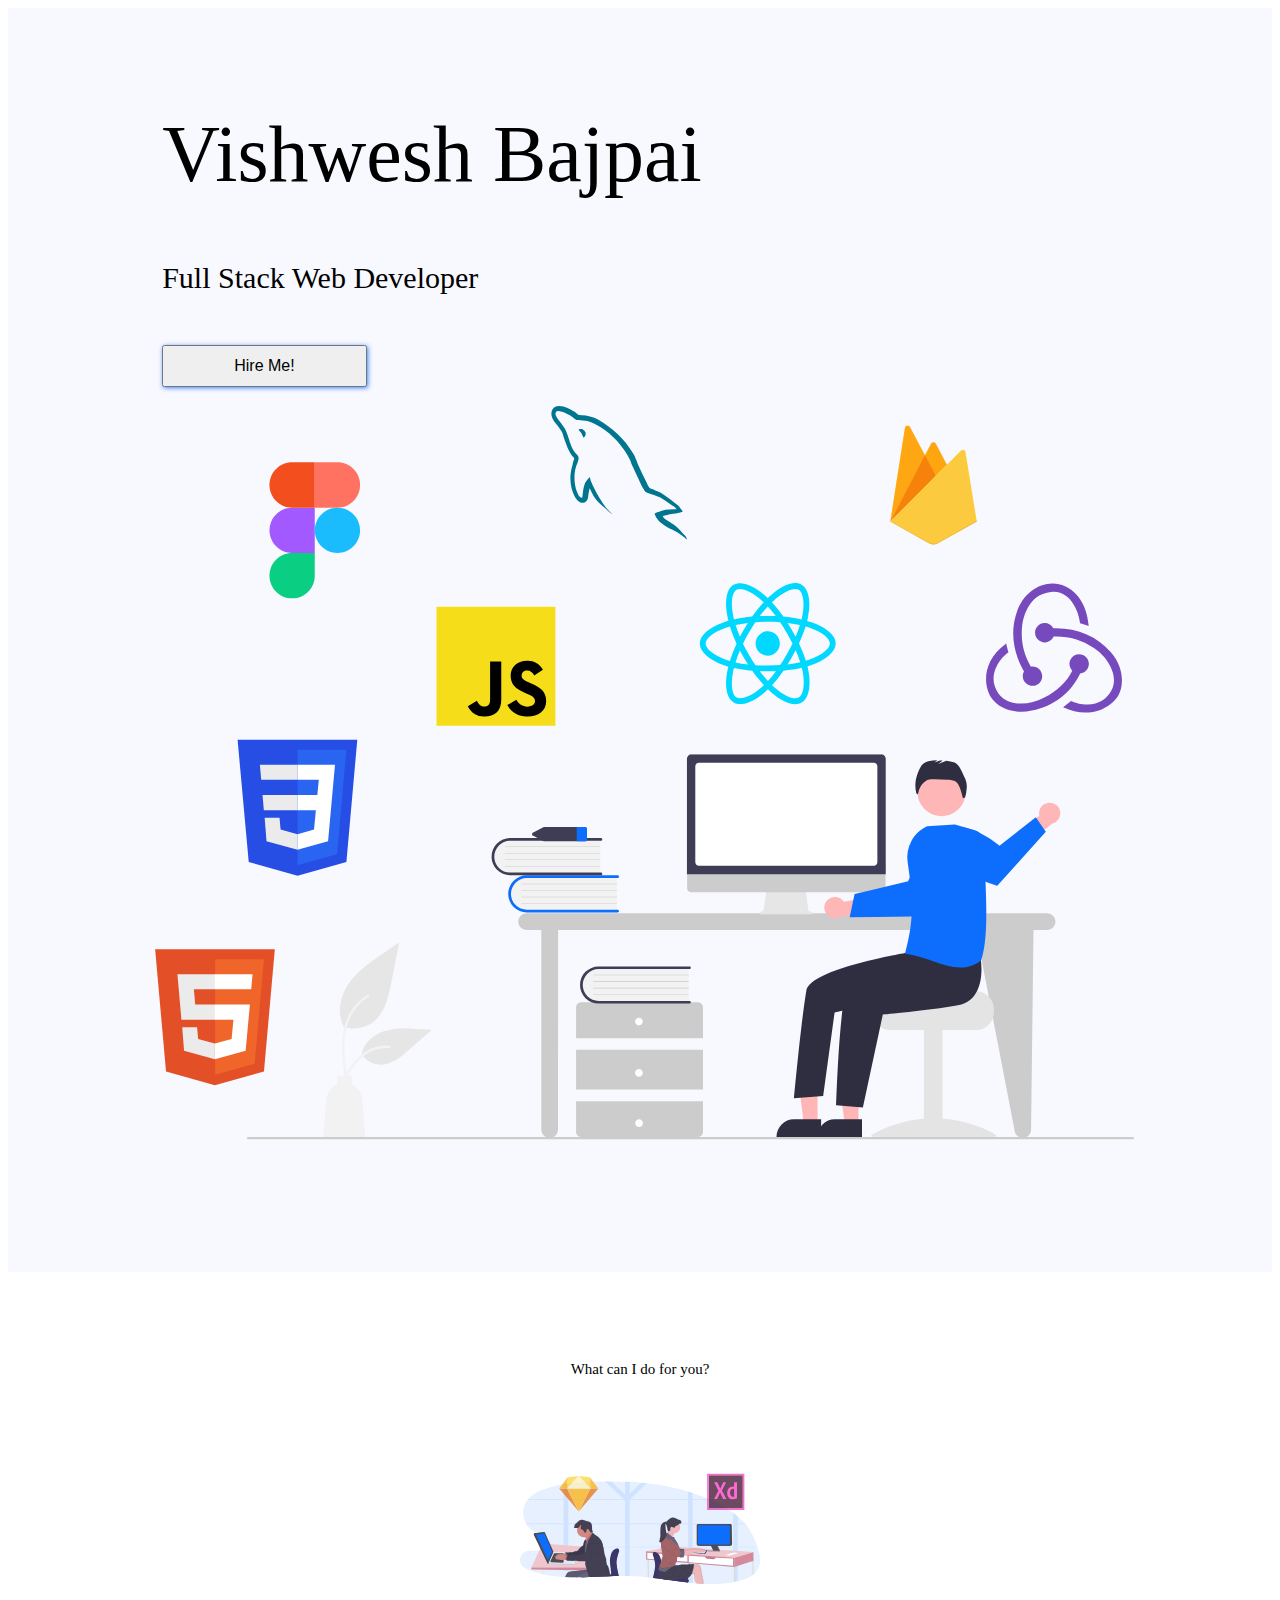
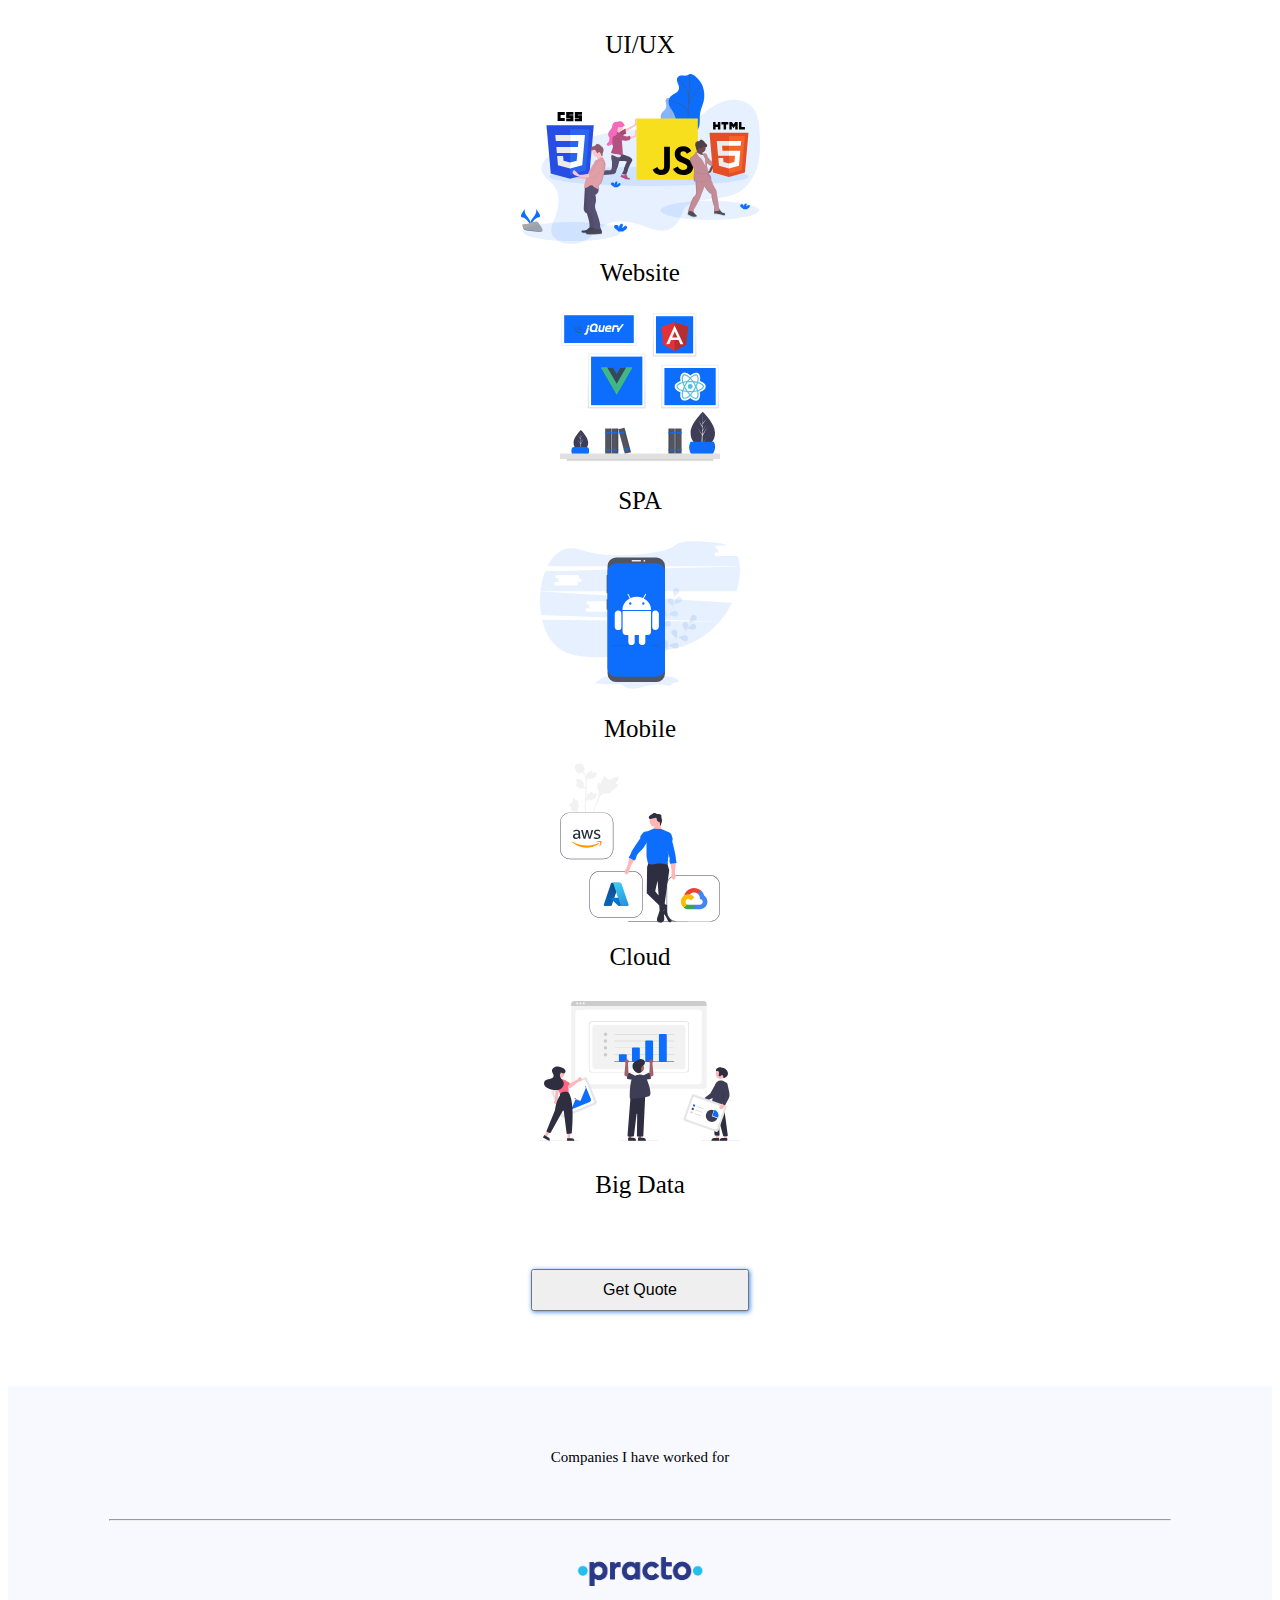
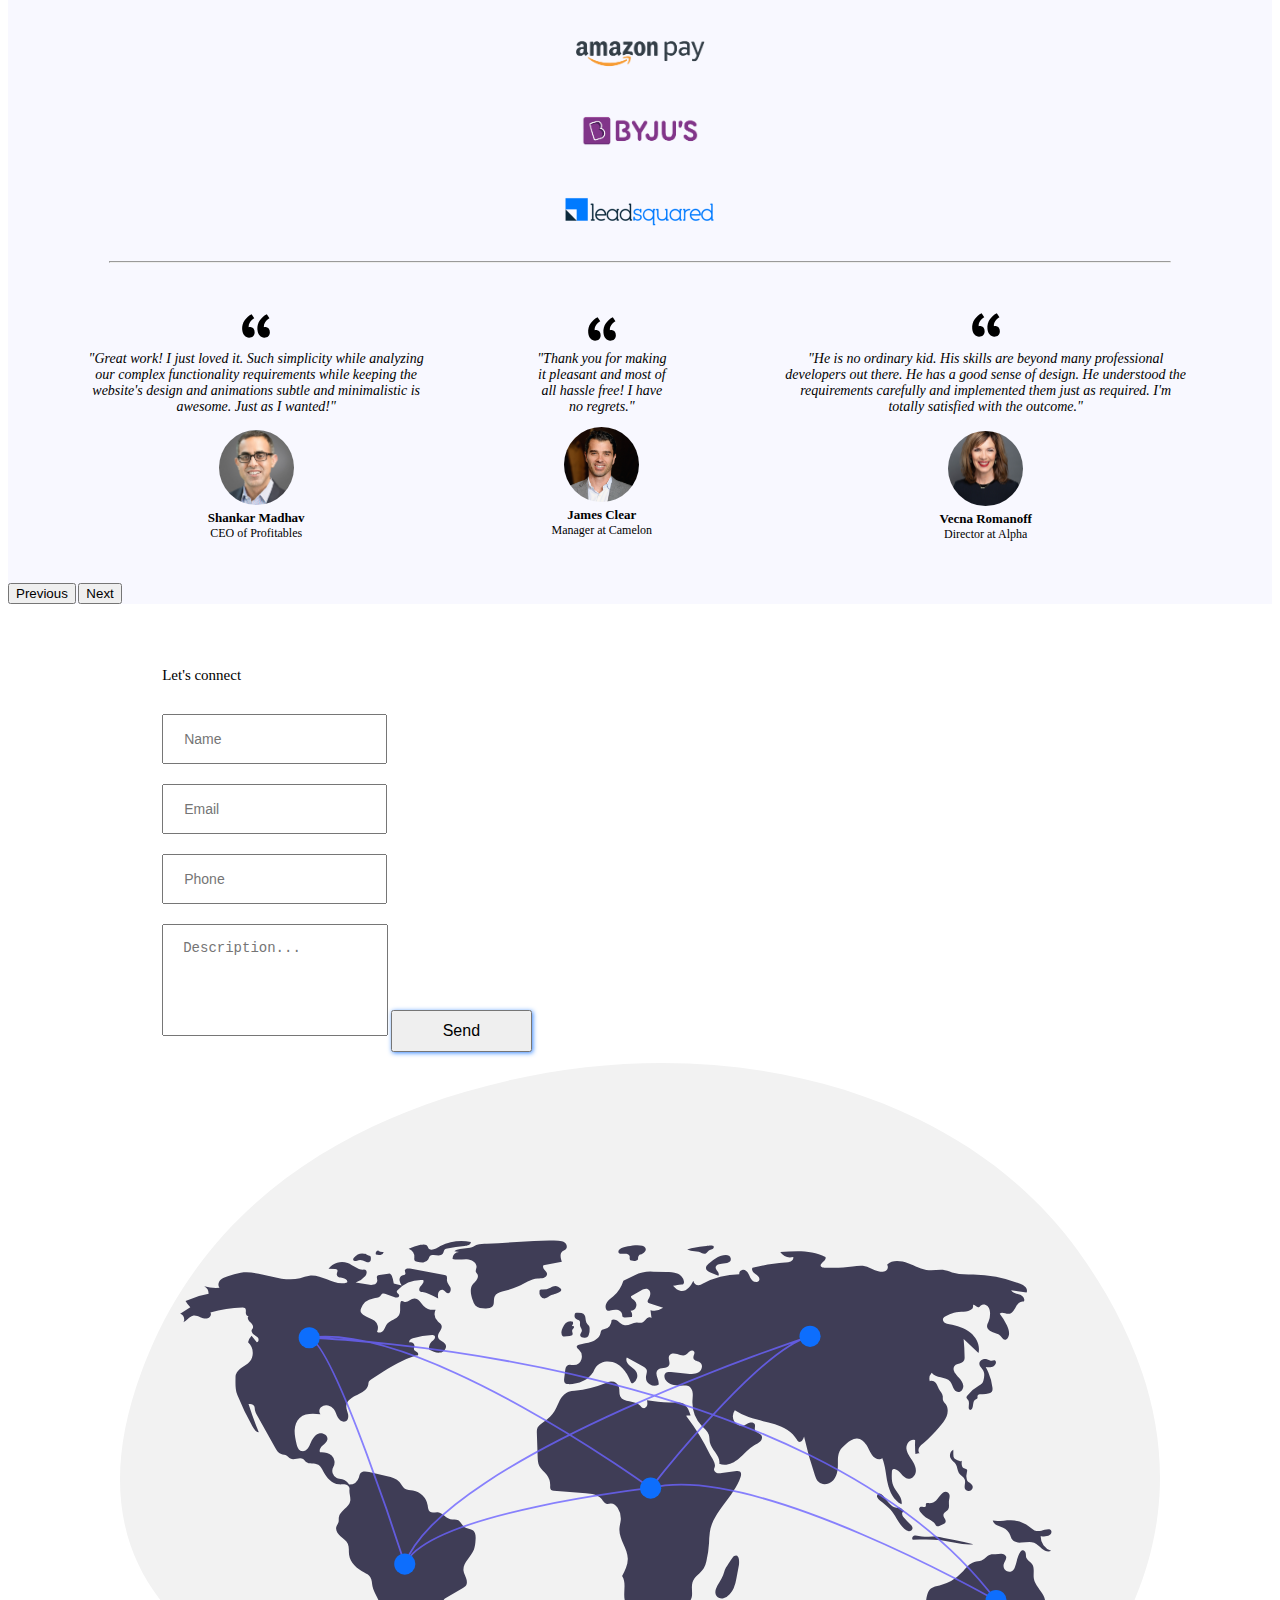
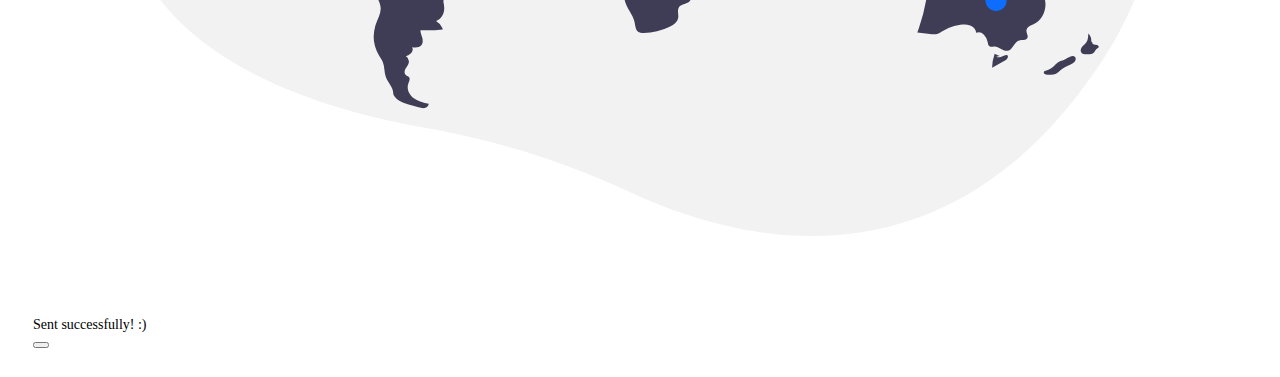
<file: index.html>
<!DOCTYPE html>
<html>
  <head>
    <meta charset="utf-8" />
    <meta http-equiv="X-UA-Compatible" content="IE=edge" />
    <title>Professional Services</title>
    <meta name="description" content="IT Services Provider" />
    <meta name="viewport" content="width=device-width, initial-scale=1" />
    <!-- CSS -->
    <link rel="stylesheet" href="./css/index.css" />
    <link
      href="https://cdn.jsdelivr.net/npm/bootstrap@5.2.0/dist/css/bootstrap.min.css"
      rel="stylesheet"
      integrity="sha384-gH2yIJqKdNHPEq0n4Mqa/HGKIhSkIHeL5AyhkYV8i59U5AR6csBvApHHNl/vI1Bx"
      crossorigin="anonymous"
    />
    <!-- CSS Ends -->
  </head>

  <body>
    <!-- Scroll Top Button -->
    <div
      id="scrollButton"
      class="scroll-button-wrapper"
      onclick="scrollClickHandler()"
    >
      <img src="./assets/icons/ArrowUpIcon.svg" />
    </div>
    <!-- Scroll Top Button Ends-->

    <!-- Header -->
    <div id="header" class="header-wrapper">
      <div class="container">
        <div class="row header-row">
          <div class="col-lg-6 header-left">
            <p class="display-1 heading-text">Vishwesh Bajpai</p>
            <p class="heading-subtext">Full Stack Web Developer</p>
            <a href="#footer"
              ><button class="btn btn-primary header-button">
                Hire Me!
              </button></a
            >
          </div>
          <div class="col-lg-6 header-right">
            <img src="./assets/images/HeaderImg.svg" class="header-image" />
          </div>
        </div>
      </div>
    </div>
    <!-- Header Ends -->

    <!-- Services -->
    <div class="services-wrapper">
      <div class="container">
        <h2 class="display-1">What can I do for you?</h2>
        <div class="row gy-5">
          <div class="col-lg-4 col-sm-6 column-center">
            <img
              src="./assets/images/UnDraw_UIUXImg.svg"
              class="services-image uiux-image"
            />
            <p>UI/UX</p>
          </div>
          <div class="col-lg-4 col-sm-6 column-center">
            <img
              src="./assets/images/UnDraw_WebDevImg.svg"
              class="services-image website-image"
            />
            <p>Website</p>
          </div>
          <div class="col-lg-4 col-sm-6 column-center">
            <img
              src="./assets/images/UnDraw_SPAImg.svg"
              class="services-image spa-image"
            />
            <p>SPA</p>
          </div>
          <div class="col-lg-4 col-sm-6 column-center">
            <img
              src="./assets/images/UnDraw_AndroidImg.svg"
              class="services-image"
            />
            <p>Mobile</p>
          </div>
          <div class="col-lg-4 col-sm-6 column-center">
            <img
              src="./assets/images/UnDraw_CloudImg.svg"
              class="services-image cloud-image"
            />
            <p>Cloud</p>
          </div>
          <div class="col-lg-4 col-sm-6 column-center">
            <img
              src="./assets/images/UnDraw_BigDataImg.svg"
              class="services-image"
            />
            <p>Big Data</p>
          </div>
        </div>
        <div class="services-button-wrapper">
          <a href="#footer"
            ><button class="btn btn-primary services-button">
              Get Quote
            </button></a
          >
        </div>
      </div>
    </div>
    <!-- Services Ends -->

    <!-- Companies -->
    <div class="companies-wrapper">
      <div class="container">
        <h2 class="display-1">Companies I have worked for</h2>
        <hr style="margin: 0 0 1rem 0" />
        <div class="row">
          <div class="col-lg-3 col-sm-6 col-6 companies-logo-wrapper">
            <img src="./assets/images/PractoImg.png" />
          </div>
          <div class="col-lg-3 col-sm-6 col-6 companies-logo-wrapper">
            <img src="./assets/images/AmazonPayImg.png" />
          </div>
          <div class="col-lg-3 col-sm-6 col-6 companies-logo-wrapper">
            <img src="./assets/images/ByjusImg.png" />
          </div>
          <div class="col-lg-3 col-sm-6 col-6 companies-logo-wrapper">
            <img src="./assets/images/LeadSquaredImg.png" />
          </div>
        </div>
        <hr style="margin: 1rem 0 0 0" />
      </div>
    </div>
    <!-- Companies Ends-->

    <!-- Carousel -->
    <div
      id="carouselExampleControls"
      class="carousel slide"
      data-bs-ride="carousel"
    >
      <div class="carousel-inner">
        <div class="carousel-item active">
          <div class="slide-item">
            <img
              src="./assets/icons/QuoteIcon.svg"
              alt="Quotes"
              class="quote-icon"
            />
            <p>
              "Great work! I just loved it. Such simplicity while analyzing our
              complex functionality requirements while keeping the website's
              design and animations subtle and minimalistic is awesome. Just as
              I wanted!"
            </p>
            <div class="slide-image-container">
              <div><img src="./assets/images/CEO1Img.jpg" /></div>
              <h6>Shankar Madhav</h6>
              <p>CEO of Profitables</p>
            </div>
          </div>
        </div>
        <div class="carousel-item">
          <div class="slide-item">
            <img
              src="./assets/icons/QuoteIcon.svg"
              alt="Quotes"
              class="quote-icon"
            />
            <p>
              "Thank you for making it pleasant and most of all hassle free! I
              have no regrets."
            </p>
            <div class="slide-image-container">
              <div><img src="./assets/images/CEO2Img.jpg" /></div>
              <h6>James Clear</h6>
              <p>Manager at Camelon</p>
            </div>
          </div>
        </div>
        <div class="carousel-item">
          <div class="slide-item">
            <img
              src="./assets/icons/QuoteIcon.svg"
              alt="Quotes"
              class="quote-icon"
            />
            <p>
              "He is no ordinary kid. His skills are beyond many professional
              developers out there. He has a good sense of design. He understood
              the requirements carefully and implemented them just as required.
              I'm totally satisfied with the outcome."
            </p>
            <div class="slide-image-container">
              <div><img src="./assets/images/CEO3Img.jpg" /></div>
              <h6>Vecna Romanoff</h6>
              <p>Director at Alpha</p>
            </div>
          </div>
        </div>
      </div>
      <button
        class="carousel-control-prev"
        type="button"
        data-bs-target="#carouselExampleControls"
        data-bs-slide="prev"
      >
        <span class="carousel-control-prev-icon" aria-hidden="true"></span>
        <span class="visually-hidden">Previous</span>
      </button>
      <button
        class="carousel-control-next"
        type="button"
        data-bs-target="#carouselExampleControls"
        data-bs-slide="next"
      >
        <span class="carousel-control-next-icon" aria-hidden="true"></span>
        <span class="visually-hidden">Next</span>
      </button>
    </div>
    <!-- Carousel Ends -->

    <!-- Footer -->
    <div id="footer" class="footer-wrapper">
      <div class="container">
        <div class="row">
          <div class="col-lg-6 footer-left">
            <h2 class="display-1 footer-heading">Let's connect</h2>
            <form
              id="footerForm"
              onsubmit="footerFormSubmitHandler()"
              novalidate
            >
              <input
                id="name"
                type="text"
                class="form-control footer-input"
                placeholder="Name"
                oninput="nameInputHandler()"
                required
              />
              <div id="nameError" class="error-message"></div>
              <input
                id="email"
                type="email"
                class="form-control footer-input"
                placeholder="Email"
                oninput="emailInputHandler()"
                required
              />
              <div id="emailError" class="error-message"></div>
              <input
                id="phone"
                type="tel"
                minlength="15"
                class="form-control footer-input"
                placeholder="Phone"
                oninput="phoneInputHandler()"
                required
              />
              <div id="phoneError" class="error-message"></div>
              <textarea
                id="description"
                class="form-control footer-input"
                rows="5"
                placeholder="Description..."
              ></textarea>
              <button type="submit" class="footer-button btn btn-primary">
                Send
              </button>
            </form>
          </div>
          <div class="col-lg-6 footer-right">
            <img
              src="./assets/images/UnDraw_ConnectImg.svg"
              alt="connect"
              class="footer-connect-image"
            />
          </div>
        </div>
      </div>
    </div>
    <!-- Footer Ends -->

    <!-- Custom Toast -->
    <div class="toast-container position-fixed bottom-0 end-0 p-3">
      <div
        id="liveToast"
        class="toast align-items-center"
        role="alert"
        aria-live="assertive"
        aria-atomic="true"
      >
        <div class="d-flex">
          <div class="toast-body">Sent successfully! :)</div>
          <button
            type="button"
            class="btn-close me-2 m-auto"
            data-bs-dismiss="toast"
            aria-label="Close"
          ></button>
        </div>
      </div>
    </div>
    <!-- Custom Toast Ends -->

    <!-- JavaScript Bundle -->
    <script src="./js/index.js" defer></script>
    <script
      src="https://cdn.jsdelivr.net/npm/bootstrap@5.2.0/dist/js/bootstrap.bundle.min.js"
      integrity="sha384-A3rJD856KowSb7dwlZdYEkO39Gagi7vIsF0jrRAoQmDKKtQBHUuLZ9AsSv4jD4Xa"
      crossorigin="anonymous"
      defer
    ></script>
    <!-- Javascript Bundle Ends -->
  </body>
</html>
</file>
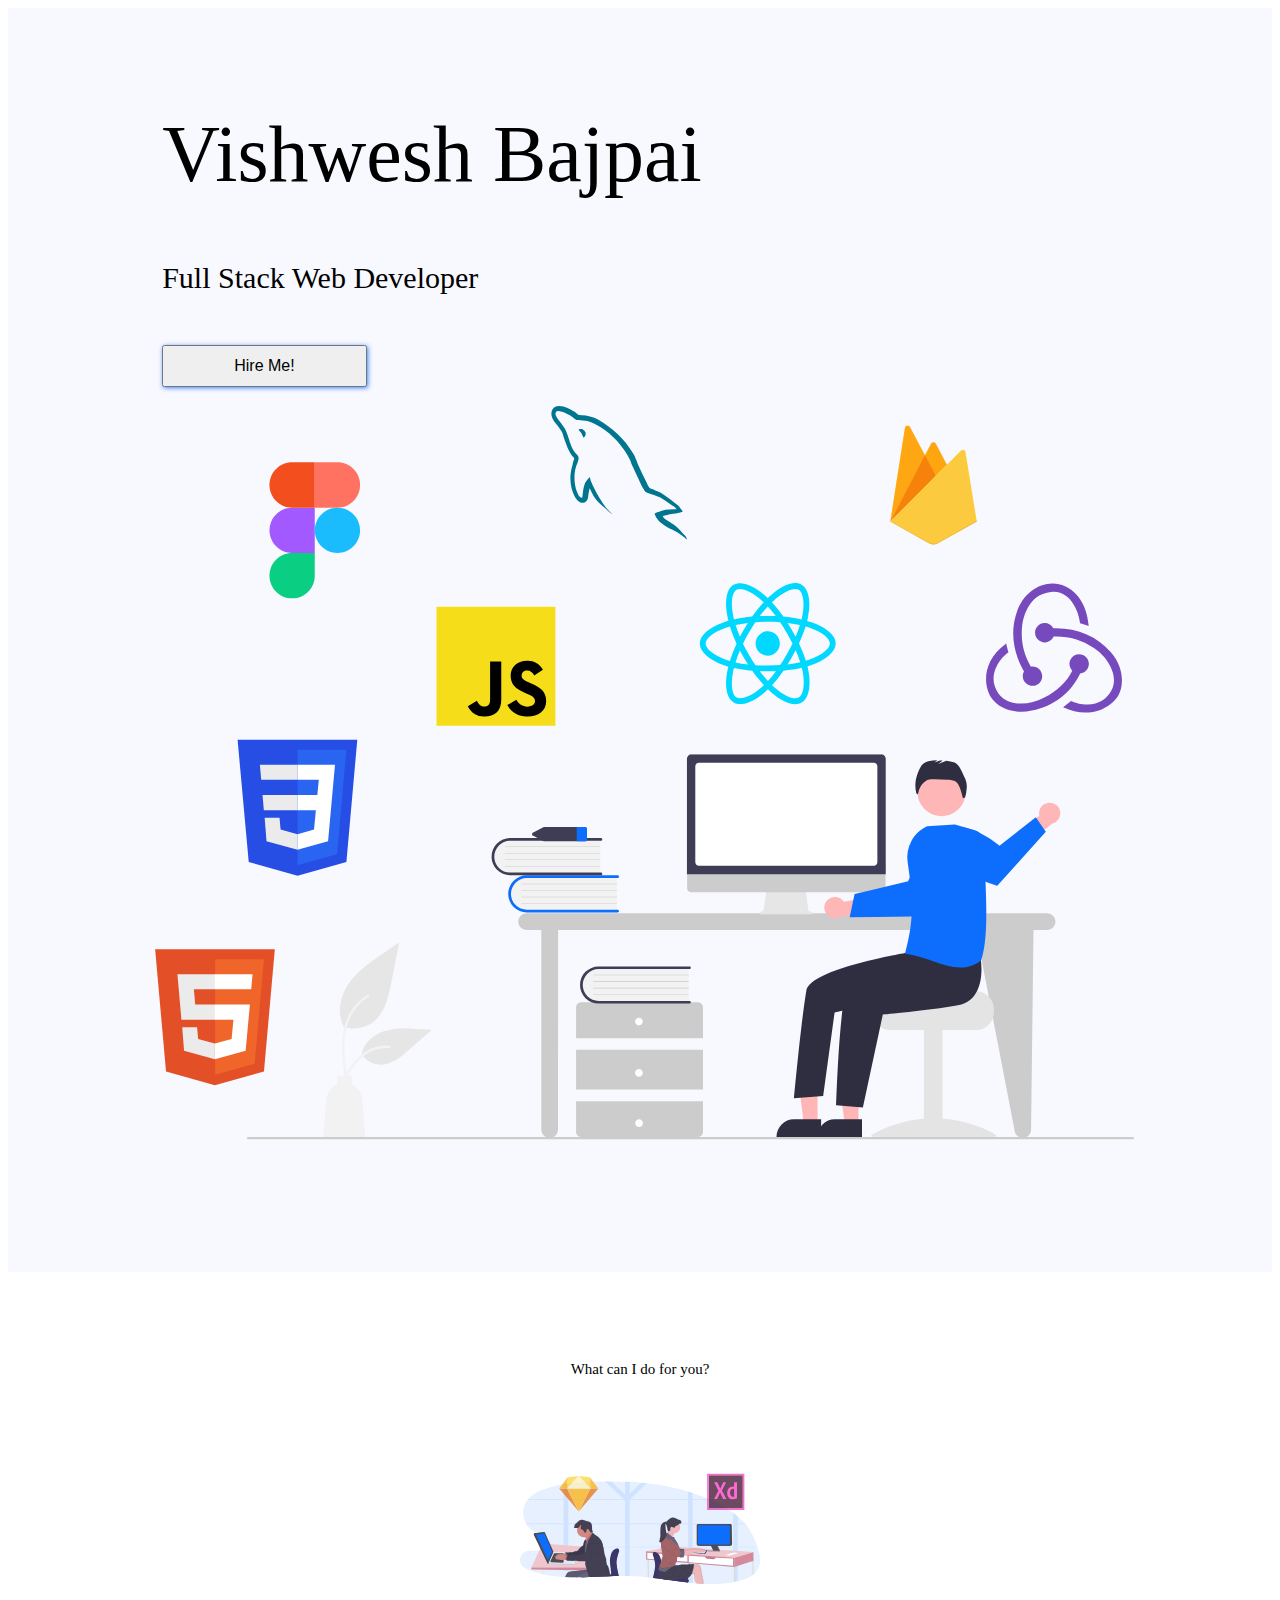
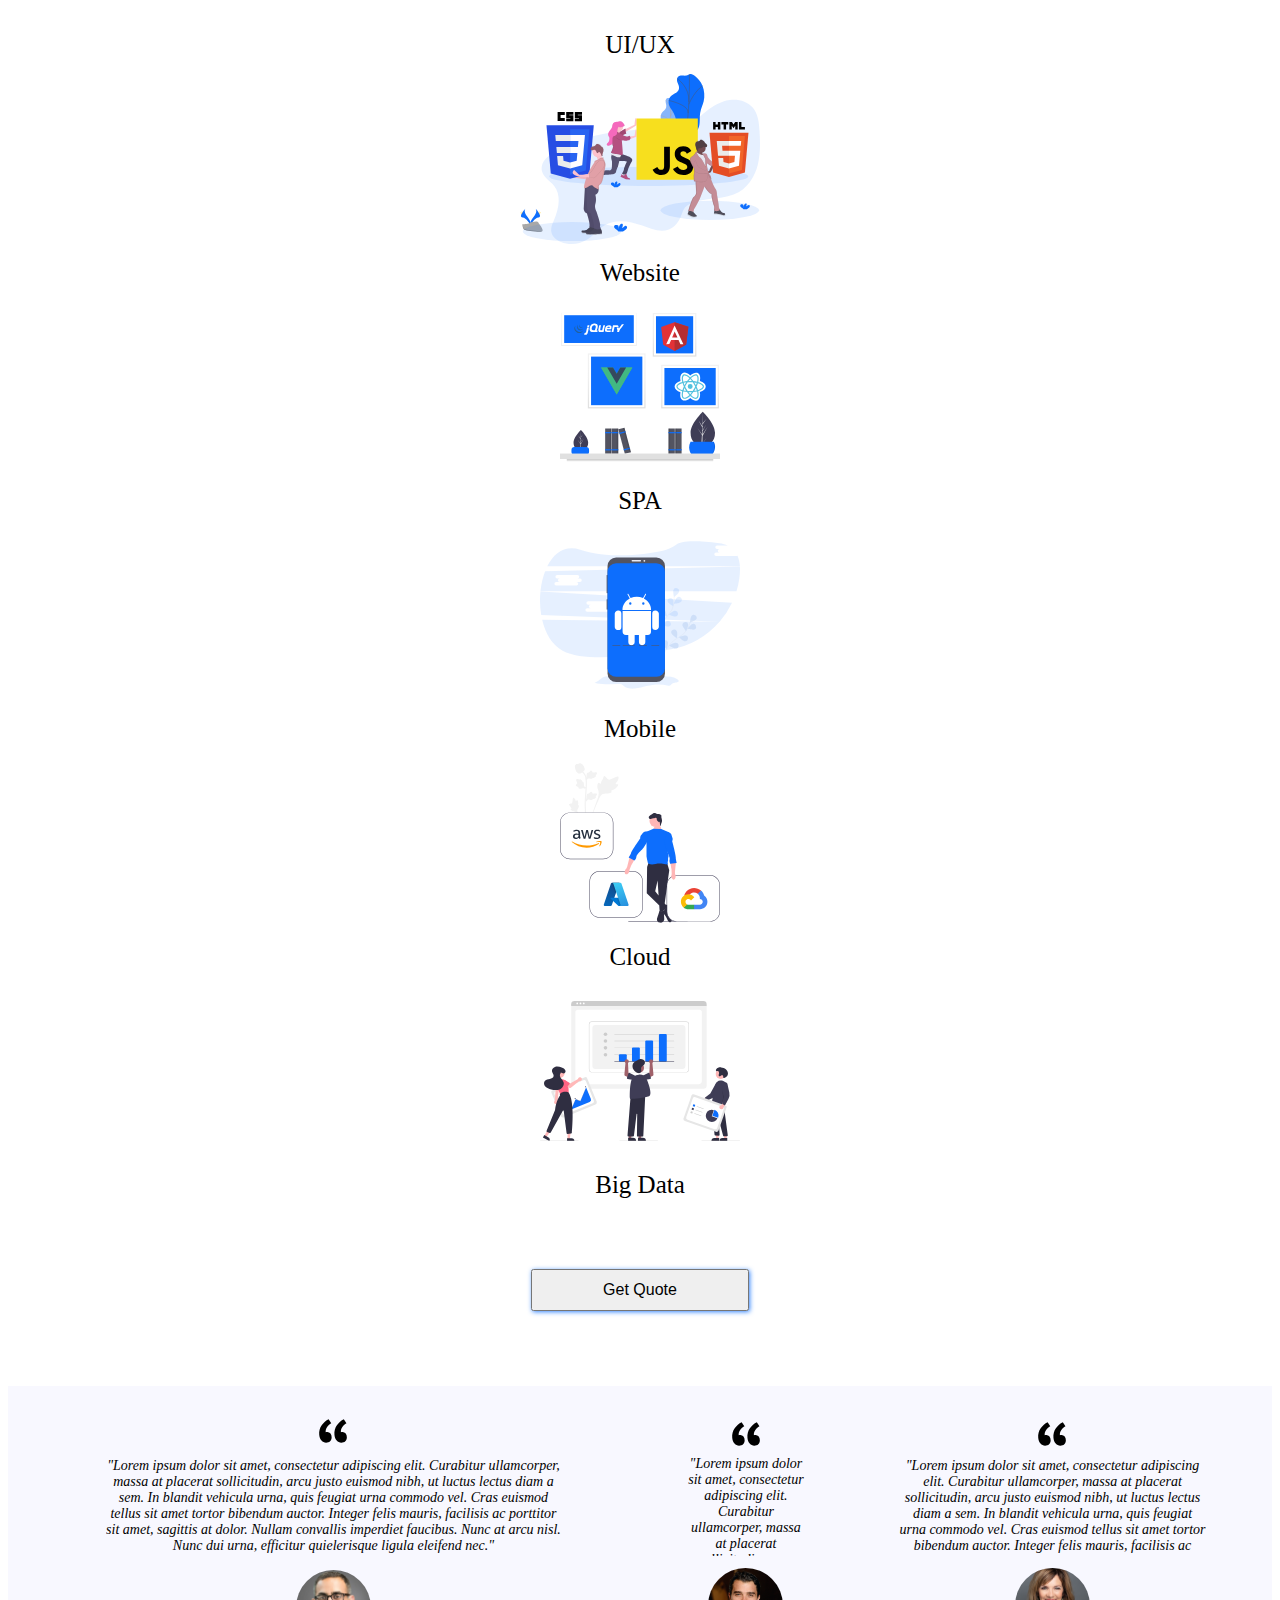
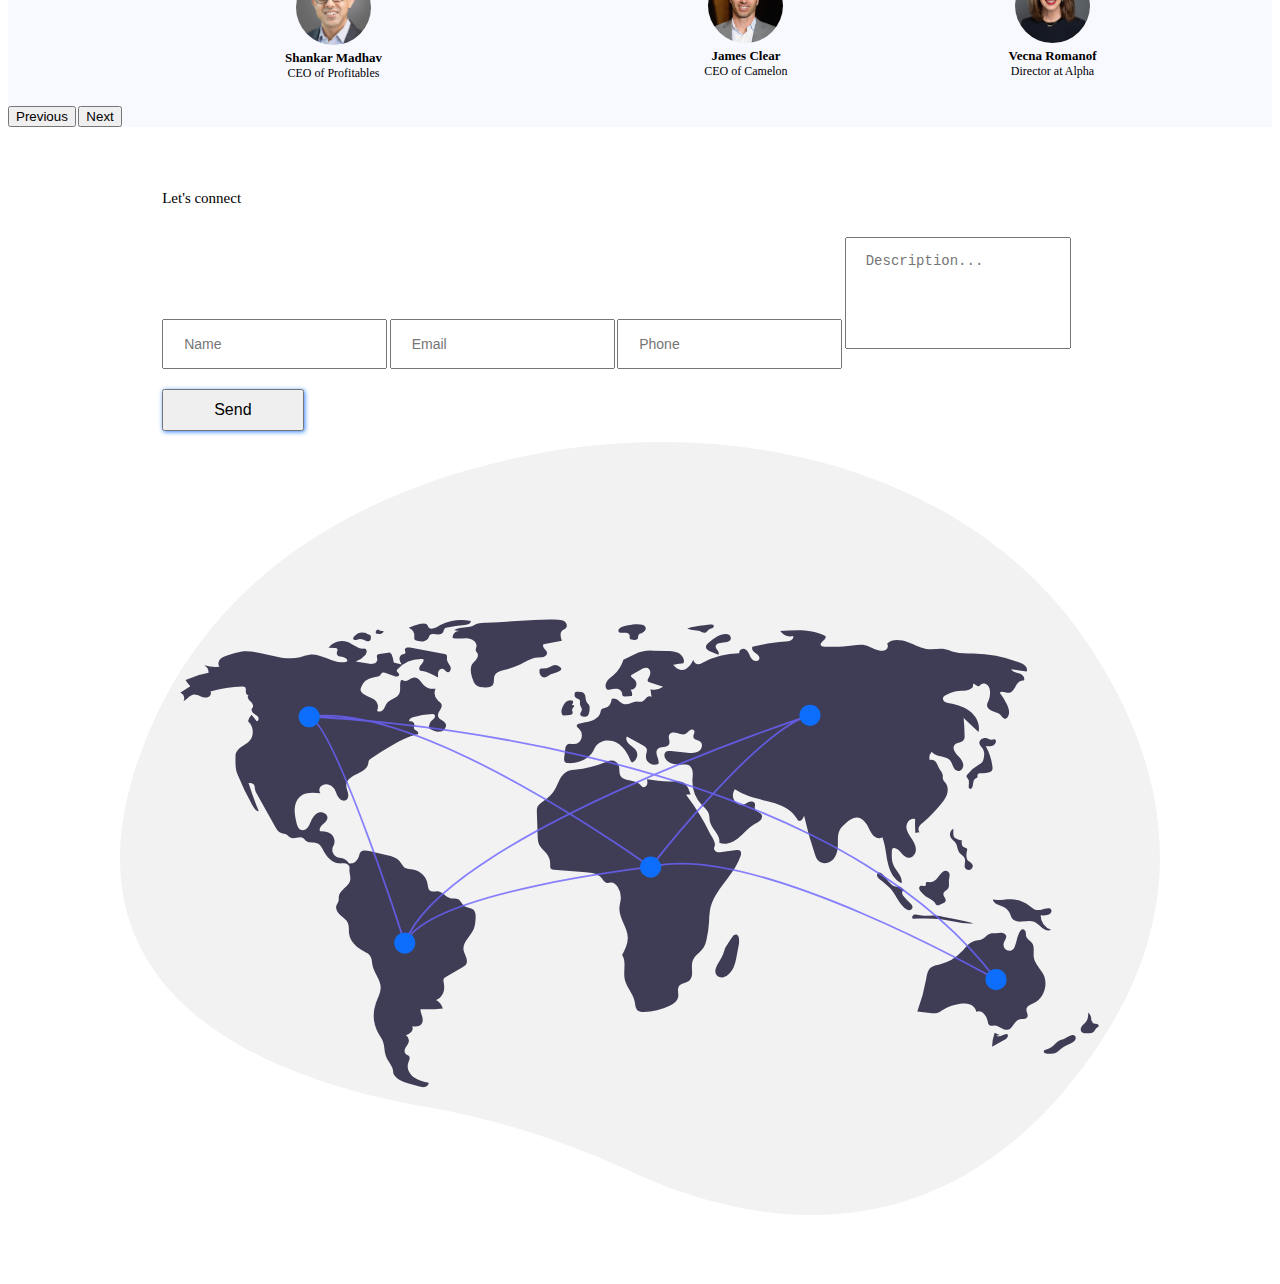
<file: html/index.html>
<!DOCTYPE html>
<html>
  <head>
    <meta charset="utf-8" />
    <meta http-equiv="X-UA-Compatible" content="IE=edge" />
    <title>Professional Services</title>
    <meta name="description" content="IT Services Provider" />
    <meta name="viewport" content="width=device-width, initial-scale=1" />
    <!-- CSS -->
    <link rel="stylesheet" href="../css/index.css" />
    <link
      href="https://cdn.jsdelivr.net/npm/bootstrap@5.2.0/dist/css/bootstrap.min.css"
      rel="stylesheet"
      integrity="sha384-gH2yIJqKdNHPEq0n4Mqa/HGKIhSkIHeL5AyhkYV8i59U5AR6csBvApHHNl/vI1Bx"
      crossorigin="anonymous"
    />
    <!-- CSS Ends -->
  </head>
  <body>
    <!-- Scroll Top Button -->
    <div id="scrollButton" class="scroll-button-wrapper" onclick="scrollClickHandler()">&#8593</div>
    <!-- Scroll Top Button Ends-->

    <!-- Header -->
    <div id="header" class="header-wrapper">
      <div class="container">
      <div class="row header-row">
        <div class="col-lg-6 header-left">
          <p class="display-1 heading-text">Vishwesh Bajpai</p>
          <p class="heading-subtext">Full Stack Web Developer</p>
          <a href="#footer"><button class="btn btn-primary header-button">Hire Me!</button></a>
        </div>
        <div class="col-lg-6 header-right">
          <img src="../assets/images/HeaderImage2.svg" class="header-image"/>
        </div>
      </div>
    </div>
    </div>
    <!-- Header Ends -->

    <!-- Services -->
    <div class="services-wrapper">
    <div class="container">
      <h2 class="display-1">What can I do for you?</h2>
      <div class="row gy-5">
        <div class="col-lg-4 col-sm-6 column-center">
          <img src="../assets/images/UnDraw_UIUXImg.svg" class="services-image uiux-image" />
          <p>UI/UX</p>
        </div>
        <div class="col-lg-4 col-sm-6 column-center">
          <img src="../assets/images/UnDraw_WebDevImg.svg" class="services-image website-image" />
          <p>Website</p>
        </div>
        <div class="col-lg-4 col-sm-6 column-center">
          <img src="../assets/images/UnDraw_SPAImg.svg" class="services-image spa-image" />
          <p>SPA</p>
        </div>
        <div class="col-lg-4 col-sm-6 column-center">
          <img src="../assets/images/UnDraw_AndroidImg.svg" class="services-image" />
          <p>Mobile</p>
        </div>
        <div class="col-lg-4 col-sm-6 column-center">
          <img src="../assets/images/UnDraw_CloudImg.svg" class="services-image cloud-image" />
          <p>Cloud</p>
        </div>
        <div class="col-lg-4 col-sm-6 column-center">
          <img src="../assets/images/UnDraw_BigDataImg.svg" class="services-image" />
          <p>Big Data</p>
        </div>
      </div>
      <div class="services-button-wrapper">
        <a href="#footer"><button class="btn btn-primary services-button">Get Quote</button></a>
      </div>
    </div>
  </div>
    <!-- Services Ends -->

    <!-- Carousel -->
    <div
      id="carouselExampleControls"
      class="carousel slide"
      data-bs-ride="carousel"
    >
      <div class="carousel-inner">
        <div class="carousel-item active">
          <div class="slide-item">
            <img src="../assets/icons/QuoteIcon.svg" alt="Quotes" class="quote-icon"/>
            <p>
              "Lorem ipsum dolor sit amet, consectetur adipiscing elit.
              Curabitur ullamcorper, massa at placerat sollicitudin, arcu justo
              euismod nibh, ut luctus lectus diam a sem. In blandit vehicula
              urna, quis feugiat urna commodo vel. Cras euismod tellus sit amet
              tortor bibendum auctor. Integer felis mauris, facilisis ac
              porttitor sit amet, sagittis at dolor. Nullam convallis imperdiet
              faucibus. Nunc at arcu nisl. Nunc dui urna, efficitur quielerisque
              ligula eleifend nec."
            </p>
            <div class="slide-image-container">
              <div><img src="../assets/images/CEO1Img.jpg" /></div>
              <h6>Shankar Madhav</h6>
              <p>CEO of Profitables</p>
            </div>
          </div>
        </div>
        <div class="carousel-item">
          <div class="slide-item">
            <img src="../assets/icons/QuoteIcon.svg" alt="Quotes" class="quote-icon"/>
            <p>
              "Lorem ipsum dolor sit amet, consectetur adipiscing elit.
              Curabitur ullamcorper, massa at placerat sollicitudin, arcu justo
            </p>
            <div class="slide-image-container">
              <div><img src="../assets/images/CEO2Img.jpg" /></div>
              <h6>James Clear</h6>
              <p>CEO of Camelon</p>
            </div>
          </div>
        </div>
        <div class="carousel-item">
          <div class="slide-item">
            <img src="../assets/icons/QuoteIcon.svg" alt="Quotes" class="quote-icon"/>
            <p>
              "Lorem ipsum dolor sit amet, consectetur adipiscing elit.
              Curabitur ullamcorper, massa at placerat sollicitudin, arcu justo
              euismod nibh, ut luctus lectus diam a sem. In blandit vehicula
              urna, quis feugiat urna commodo vel. Cras euismod tellus sit amet
              tortor bibendum auctor. Integer felis mauris, facilisis ac
            </p>
            <div class="slide-image-container">
              <div><img src="../assets/images/CEO3Img.jpg" /></div>
              <h6>Vecna Romanof</h6>
              <p>Director at Alpha</p>
            </div>
          </div>
        </div>
      </div>
      <button
        class="carousel-control-prev"
        type="button"
        data-bs-target="#carouselExampleControls"
        data-bs-slide="prev"
      >
        <span class="carousel-control-prev-icon" aria-hidden="true"></span>
        <span class="visually-hidden">Previous</span>
      </button>
      <button
        class="carousel-control-next"
        type="button"
        data-bs-target="#carouselExampleControls"
        data-bs-slide="next"
      >
        <span class="carousel-control-next-icon" aria-hidden="true"></span>
        <span class="visually-hidden">Next</span>
      </button>
    </div>
    <!-- Carousel Ends -->

    <!-- Footer -->
    <div id="footer" class="footer-wrapper">
    <div class="container">
      <div class="row">
        
        <div class="col-lg-6 footer-left">
          <h2 class="display-1 footer-heading">Let's connect</h2>
          <input
            type="text"
            class="form-control footer-input"
            placeholder="Name"
            required
          />
          <input
            type="email"
            class="form-control footer-input"
            placeholder="Email"
            required
          />
          <input
            type="tel"
            class="form-control footer-input"
            placeholder="Phone"
            required
          />
          <textarea
            class="form-control footer-input"
            rows="5"
            placeholder="Description..."
          ></textarea>
          <button class="footer-button btn btn-primary">Send</button>
        </div>
        <div class="col-lg-6 footer-right">
          <img
            src="../assets/images/UnDraw_ConnectImg.svg"
            alt="connect"
            class="footer-connect-image"
          />
        </div>
      </div>
    </div>
  </div>
    <!-- Footer Ends -->

    <!-- JavaScript Bundle -->
    <script src="../js/index.js" defer></script>
    <script
      src="https://cdn.jsdelivr.net/npm/bootstrap@5.2.0/dist/js/bootstrap.bundle.min.js"
      integrity="sha384-A3rJD856KowSb7dwlZdYEkO39Gagi7vIsF0jrRAoQmDKKtQBHUuLZ9AsSv4jD4Xa"
      crossorigin="anonymous"
      defer
    ></script>
  </body>
</html>
</file>
<file: css/index.css>
* {
  box-sizing: border-box;
}

:root {
  font-size: 62.5%;
  --callForAction-color: #0d6efd;
  --primary-color: ghostwhite;
  --prevButtonUrl: url("data:image/svg+xml,%3csvg xmlns='http://www.w3.org/2000/svg' viewBox='0 0 16 16' fill='%23000'%3e%3cpath d='M11.354 1.646a.5.5 0 0 1 0 .708L5.707 8l5.647 5.646a.5.5 0 0 1-.708.708l-6-6a.5.5 0 0 1 0-.708l6-6a.5.5 0 0 1 .708 0z'/%3e%3c/svg%3e");
  --nextButtonUrl: url("data:image/svg+xml,%3csvg xmlns='http://www.w3.org/2000/svg' viewBox='0 0 16 16' fill='%23000'%3e%3cpath d='M4.646 1.646a.5.5 0 0 1 .708 0l6 6a.5.5 0 0 1 0 .708l-6 6a.5.5 0 0 1-.708-.708L10.293 8 4.646 2.354a.5.5 0 0 1 0-.708z'/%3e%3c/svg%3e");
}

p {
  margin: 0 !important;
}

textarea {
  resize: none !important;
}

.scroll-button-wrapper {
  border-radius: 50%;
  background-color: var(--bs-body-color);
  right: 2rem;
  bottom: 3rem;
  padding: 1rem 1rem;
  cursor: pointer;
  display: none;
  position: fixed;
  z-index: 100;
  box-shadow: grey 1px 1px 5px 0.1px;
}

.header-wrapper {
  padding: 8% 8% 6% 8%;
  background-color: var(--primary-color);
}

.header-row {
}

.header-left {
  padding-left: 5% !important;
}

.heading-text {
  font-weight: 500 !important;
  font-size: 8rem !important;
}

.heading-subtext {
  margin-top: 6% !important;
  font-size: 3rem;
}

.header-button {
  font-size: 1.6rem !important;
  padding: 1rem 7rem !important;
  font-weight: 500 !important;
  margin-top: 5rem;
  width: fit-content;
  box-shadow: var(--callForAction-color) 1px 1px 5px 0.1px;
}

.header-right {
  position: relative;
  display: flex;
  justify-content: center;
  align-items: center;
  padding: 1%;
}

.header-image {
  width: 100%;
}

.column-center {
  display: flex;
  flex-direction: column;
  align-items: center;
  justify-content: center;
  border-radius: 5px;
  transform: scale(1);
  transition: all 0.3s ease-in-out;
}

.column-center:hover {
  background-color: var(--primary-color);
  transition: all 0.3s ease-in-out;
  transform: scale(1.05);
}

.services-wrapper {
  padding: 6% 8%;
}

.services-wrapper h2 {
  text-align: center;
  font-weight: 500 !important;
  margin-bottom: 5%;
}

.services-wrapper p {
  font-weight: 300;
  font-size: 2.5rem;
}

.services-image {
  height: 20rem;
  width: 20rem;
}

.uiux-image {
  transform: scale(1.2);
}

.website-image {
  transform: scale(1.2);
}

.spa-image {
  transform: scale(0.8);
}

.cloud-image {
  transform: scale(0.8);
}

.services-button-wrapper {
  display: flex;
  justify-content: center;
  margin-top: 7rem;
}

.services-button {
  font-size: 1.6rem !important;
  padding: 1rem 7rem !important;
  font-weight: 500 !important;
  box-shadow: var(--callForAction-color) 1px 1px 5px 0.1px;
}

.companies-wrapper {
  padding: 4% 8% 0 8%;
  background-color: var(--primary-color);
}

.companies-wrapper h2 {
  text-align: center;
  font-weight: 500 !important;
  margin-bottom: 5%;
}

.companies-logo-wrapper {
  display: flex;
  align-items: center;
  justify-content: center;
}

.companies-logo-wrapper > img {
  width: 15rem;
  height: 8rem;
  object-fit: contain;
}

.carousel {
  background-color: var(--primary-color);
}

.carousel-inner {
  display: flex;
  align-items: center;
  min-height: 32rem;
}

.slide-item {
  display: flex;
  flex-direction: column;
  align-items: center;
}

.quote-icon {
  margin-bottom: 1%;
}

.slide-item > p {
  width: 70%;
  text-align: center;
  font-size: 1.4rem;
  word-break: keep-all;
  font-style: italic;
  overflow: hidden;
  max-height: 10rem;
  margin: 2rem 0;
}

.slide-image-container {
  text-align: center;
  margin-top: 1%;
}

.slide-image-container > div {
  margin: 1rem auto 0 auto;
  border-radius: 50%;
  height: 7.5rem;
  width: 7.5rem;
}

.slide-image-container > div > img {
  height: inherit;
  width: inherit;
  border-radius: inherit;
  object-fit: cover;
}

.slide-image-container > h6 {
  font-size: 1.3rem;
  margin-top: 0.5rem;
  margin-bottom: 0;
}

.slide-image-container > p {
  font-size: 1.2rem;
  margin-bottom: 0;
}

.carousel-control-prev-icon {
  background-image: var(--prevButtonUrl) !important;
}

.carousel-control-next-icon {
  background-image: var(--nextButtonUrl) !important;
}

.footer-wrapper {
  padding: 4% 8%;
}

.footer-left {
  padding: 0 5% !important;
}

.footer-right {
  display: flex;
  align-items: center;
  justify-content: center;
  padding: 1%;
}

.footer-heading {
  margin-bottom: 3rem;
  font-weight: 500 !important;
}

.footer-connect-image {
  max-width: 100%;
}

.footer-input {
  padding: 1.5rem 2rem !important;
  font-size: 1.4rem !important;
}

.footer-button {
  margin-top: 2rem;
  font-size: 1.6rem !important;
  padding: 1rem 5rem !important;
  font-weight: 500 !important;
  box-shadow: var(--callForAction-color) 1px 1px 5px 0.1px;
}

.error-message {
  font-size: 1rem;
  height: 2rem;
  color: var(--bs-danger);
}

.toast {
  padding: 2rem 2.5rem !important;
  font-size: 1.4rem !important;
}

@media screen and (min-width: 600px) and (max-width: 990px) {
  .header-image {
    padding-top: 2rem;
  }
  .header-left {
    display: flex;
    flex-direction: column;
    align-items: center;
    padding-left: 0 !important;
  }
  .header-left p {
    text-align: center;
  }
}

@media screen and (max-width: 600px) {
  .header-left {
    display: flex;
    flex-direction: column;
    align-items: center;
    padding-left: 0 !important;
  }
  .header-left p {
    text-align: center;
  }
  .header-image {
    margin-top: 3rem;
  }
  .heading-text {
    font-size: 6rem !important;
  }
  .heading-subtext {
    font-size: 3rem;
  }
  .companies-wrapper {
    padding: 8% 8% 0 8%;
  }
  .companies-logo-wrapper > img {
    width: 13rem;
  }
  .footer-wrapper,
  .services-wrapper,
  .header-wrapper {
    padding: 8%;
  }
  .footer-left {
    padding: 0 !important;
  }
}
</file>
